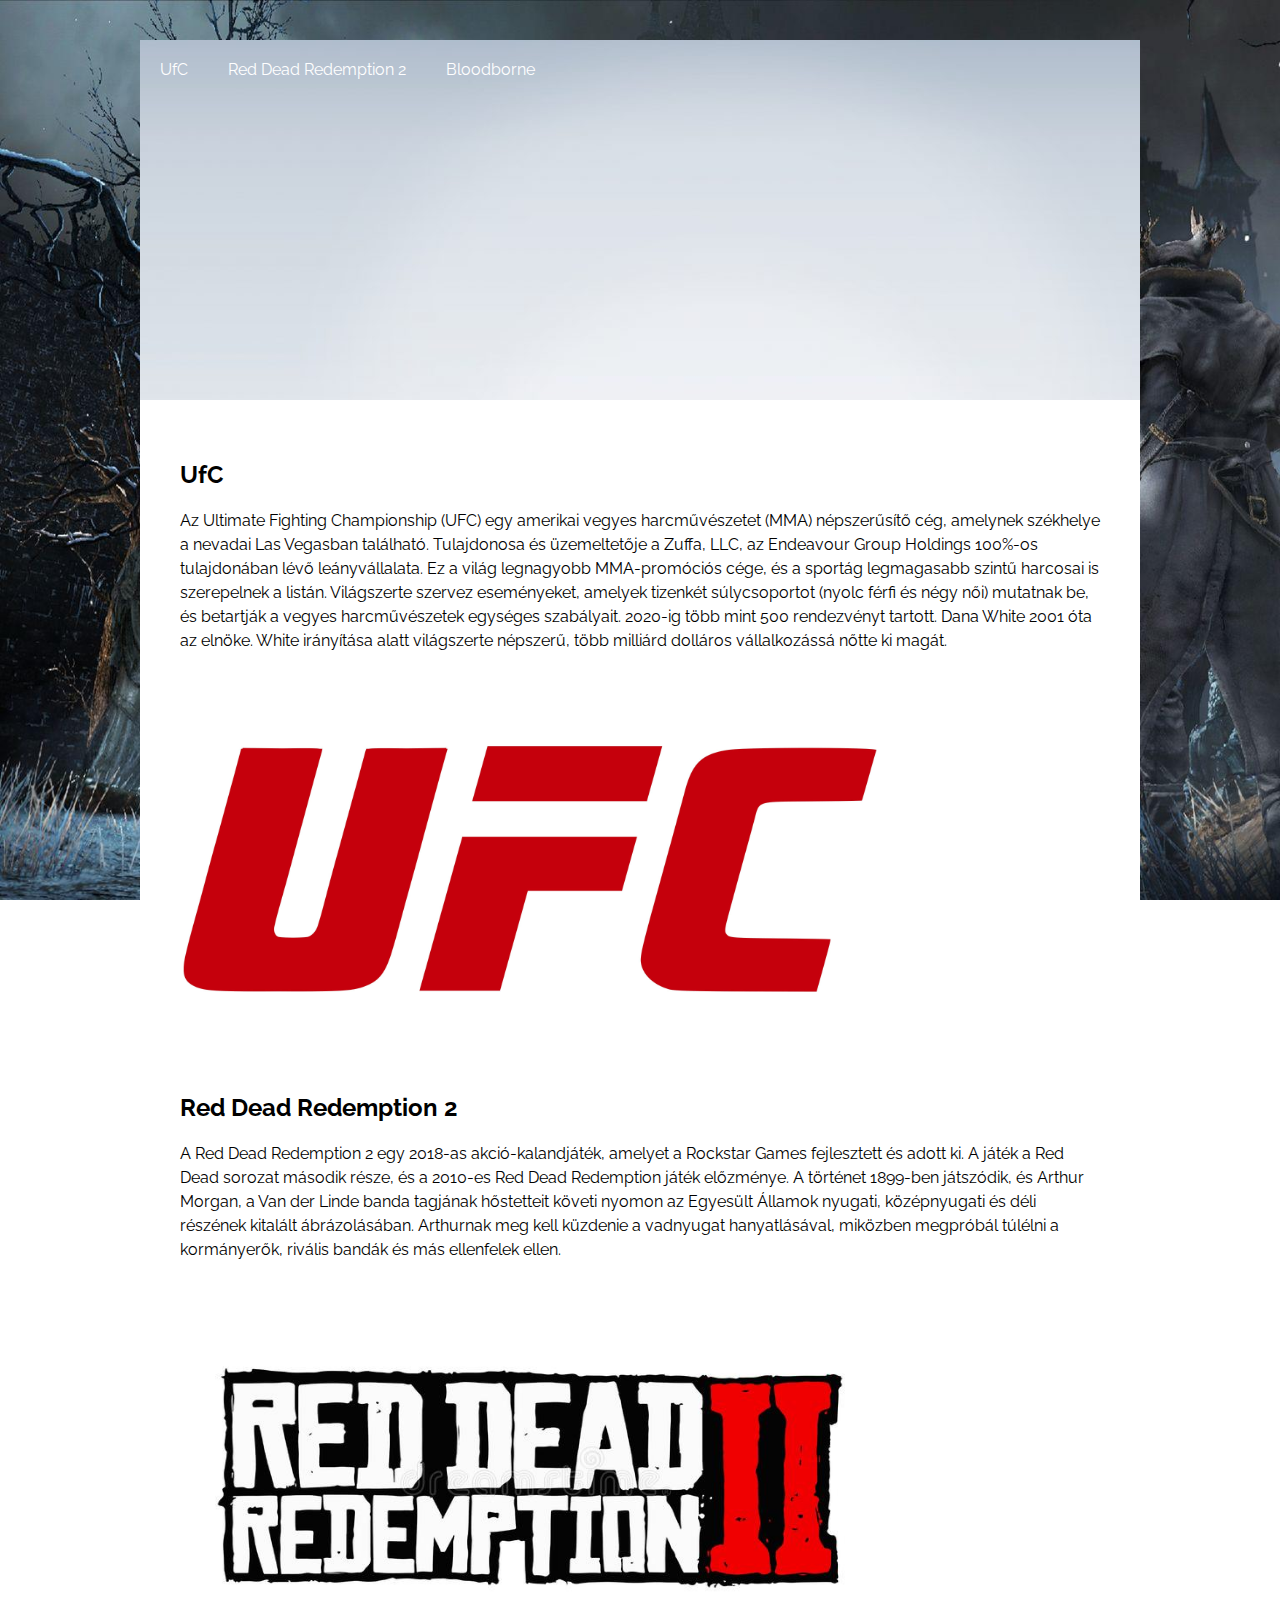
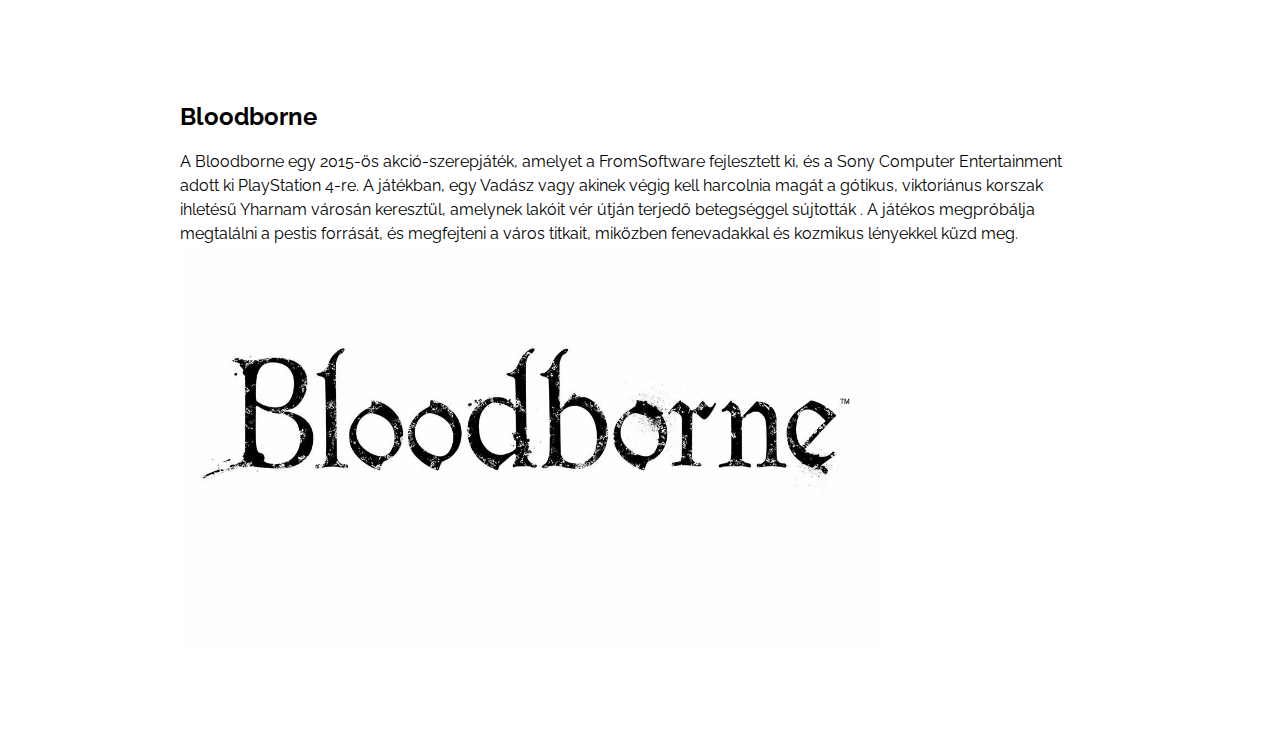
<file: Jakab Máté/weblap.html>
<!DOCTYPE html>
<html lang="en">
<head>
    <meta charset="UTF-8">
    <meta http-equiv="X-UA-Compatible" content="IE=edge">
    <meta name="viewport" content="width=device-width, initial-scale=1.0">
    <link rel="stylesheet" href="css/style.css">
    <title></title>
</head>
<body>
    <div class="wrapper">
                        <header>

                            <nav>
                                <ul>
                                    <li><a href="#UFC">UfC</a></li>
                                    <li><a href="#Red Dead Redemption">Red Dead Redemption 2</a></li>
                                     <li><a href="#Bloodborne">Bloodborne</a></li>
                                </ul>
                            </nav>

                        </header>
                    <main>
                        <h2>UfC</h2>
                    <p id="UFC">Az Ultimate Fighting Championship (UFC) egy amerikai vegyes harcművészetet (MMA) népszerűsítő cég, amelynek székhelye a nevadai Las Vegasban található. Tulajdonosa és üzemeltetője a Zuffa, LLC, az Endeavour Group Holdings 100%-os tulajdonában lévő leányvállalata. Ez a világ legnagyobb MMA-promóciós cége, és a sportág legmagasabb szintű harcosai is szerepelnek a listán. Világszerte szervez eseményeket, amelyek tizenkét súlycsoportot (nyolc férfi és négy női) mutatnak be, és betartják a vegyes harcművészetek egységes szabályait. 2020-ig több mint 500 rendezvényt tartott. Dana White 2001 óta az elnöke. White irányítása alatt világszerte népszerű, több milliárd dolláros vállalkozássá nőtte ki magát.</p>
                    <img src="pics/UFC.jpg" width="700px" height="400px">

                   <h2>Red Dead Redemption 2</h2>
                    <p id="Red Dead Redemption">A Red Dead Redemption 2 egy 2018-as akció-kalandjáték, amelyet a Rockstar Games fejlesztett és adott ki. A játék a Red Dead sorozat második része, és a 2010-es Red Dead Redemption játék előzménye. A történet 1899-ben játszódik, és Arthur Morgan, a Van der Linde banda tagjának hőstetteit követi nyomon az Egyesült Államok nyugati, középnyugati és déli részének kitalált ábrázolásában. Arthurnak meg kell küzdenie a vadnyugat hanyatlásával, miközben megpróbál túlélni a kormányerők, rivális bandák és más ellenfelek ellen.</p>
                        <img src="pics/RDR2.jpg" width="700px" height="400px">
                        
                    <h2>Bloodborne</h2>
                    <p id="Bloodborne">A Bloodborne egy 2015-ös akció-szerepjáték, amelyet a FromSoftware fejlesztett ki, és a Sony Computer Entertainment adott ki PlayStation 4-re. A játékban, egy Vadász vagy akinek végig kell harcolnia magát a gótikus, viktoriánus korszak ihletésű Yharnam városán keresztül, amelynek lakóit vér útján terjedő betegséggel sújtották . A játékos megpróbálja megtalálni a pestis forrását, és megfejteni a város titkait, miközben fenevadakkal és kozmikus lényekkel küzd meg.
                        <img src="pics/bloodbornelogo.jpg" width="700px" height="400px">
                    
                    </p>
                    </main>
    
</body>
</html>
</file>
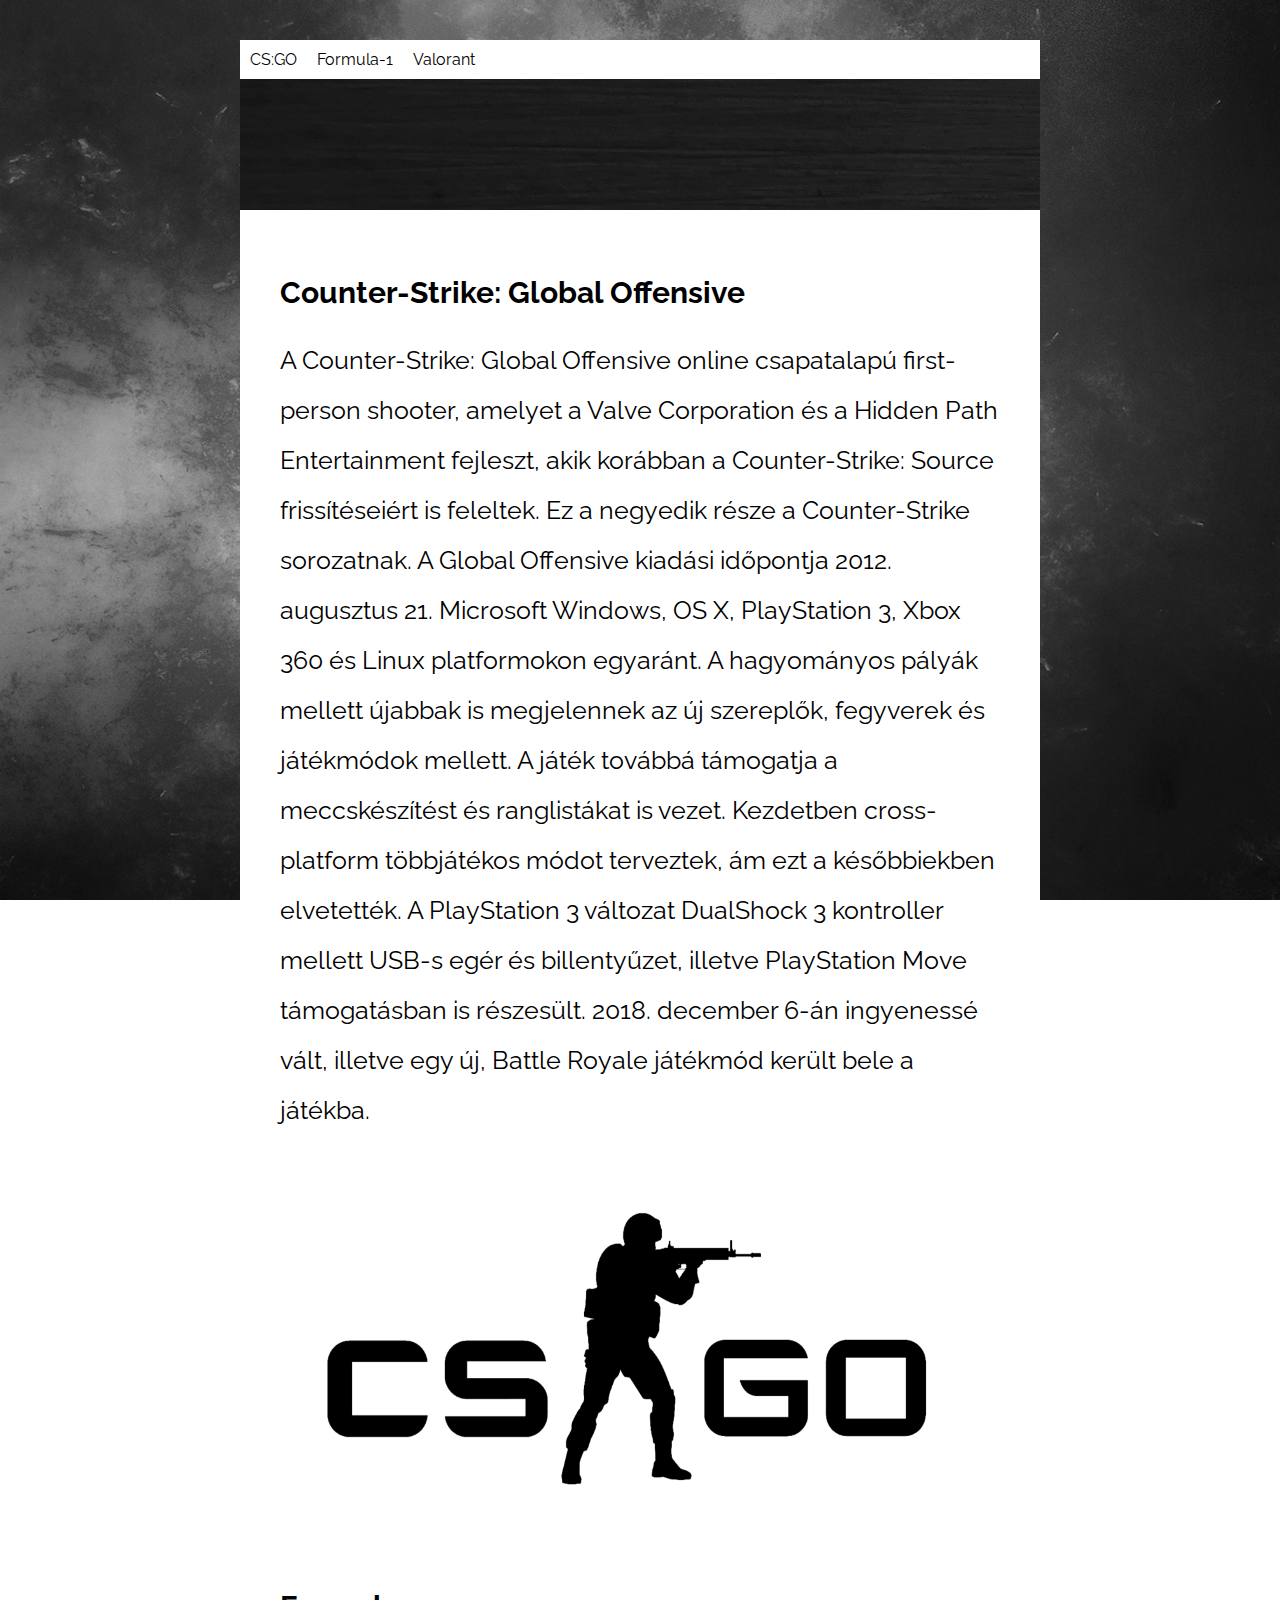
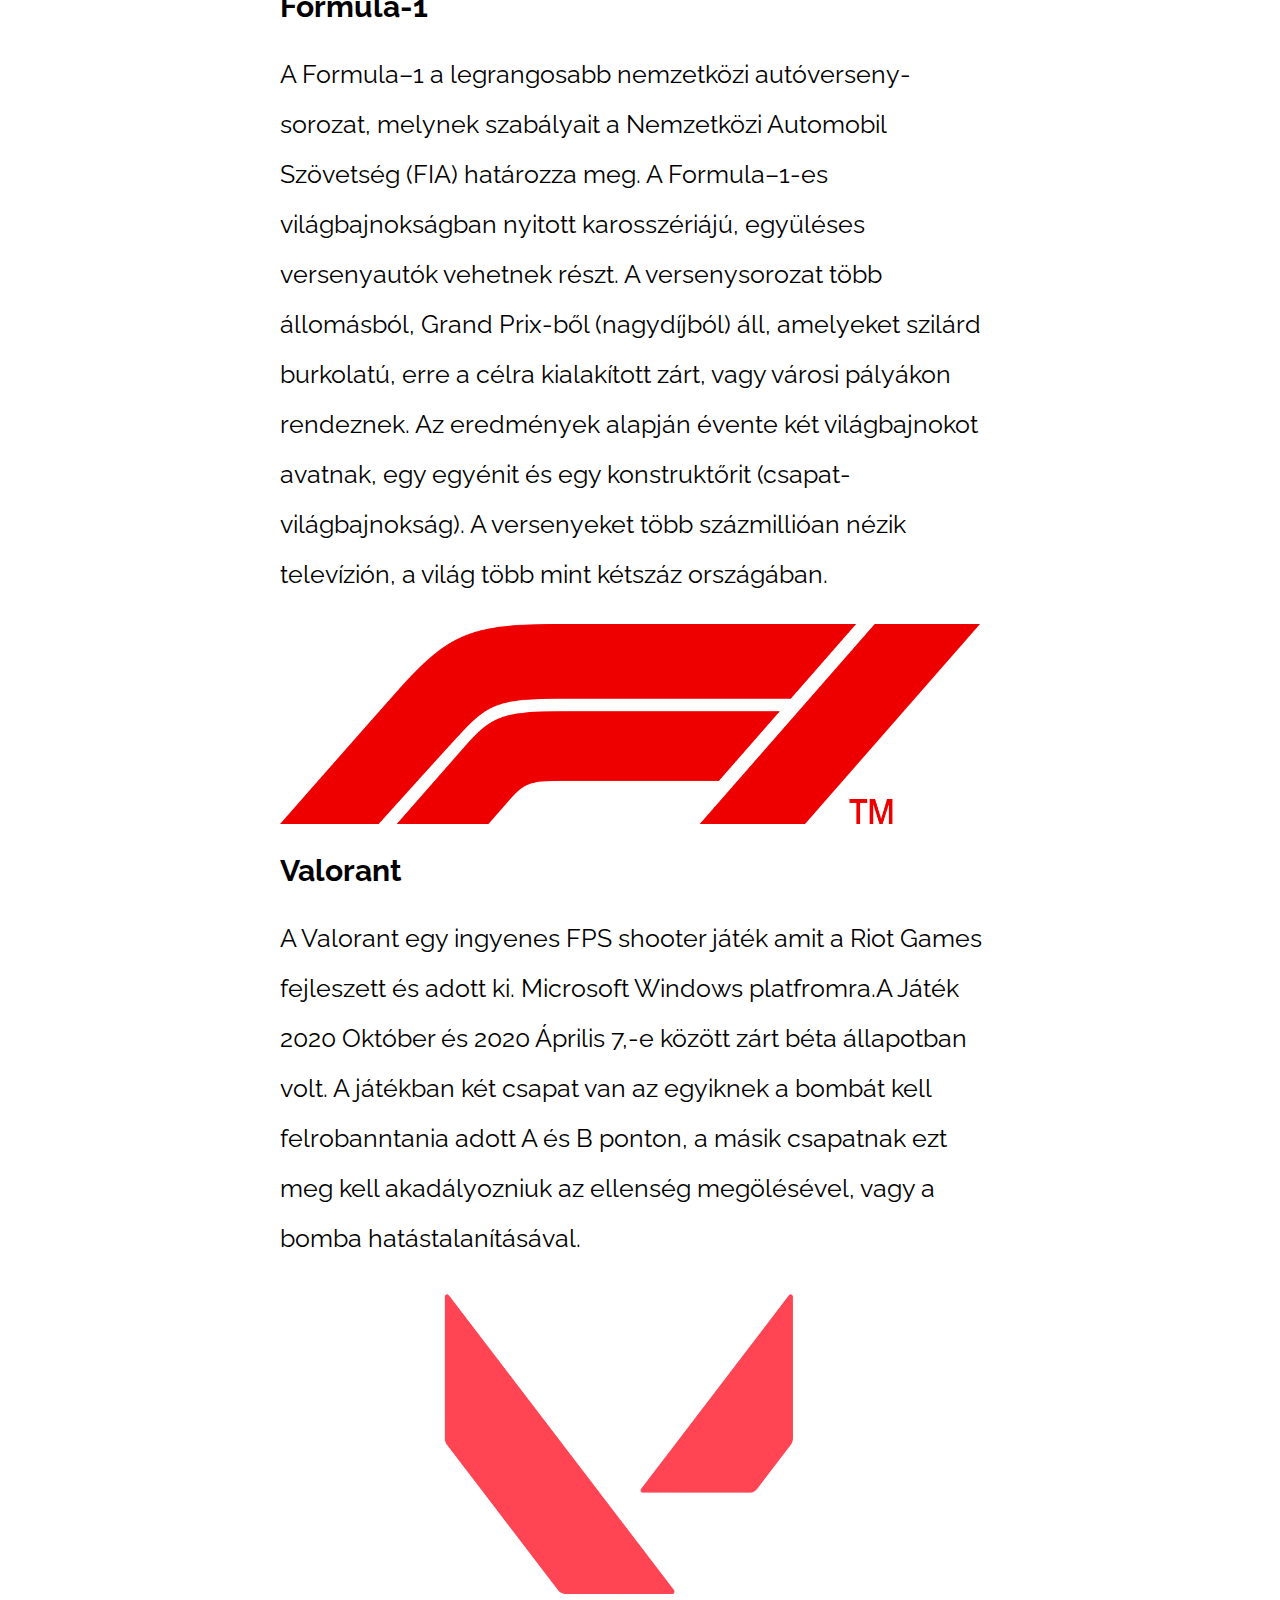
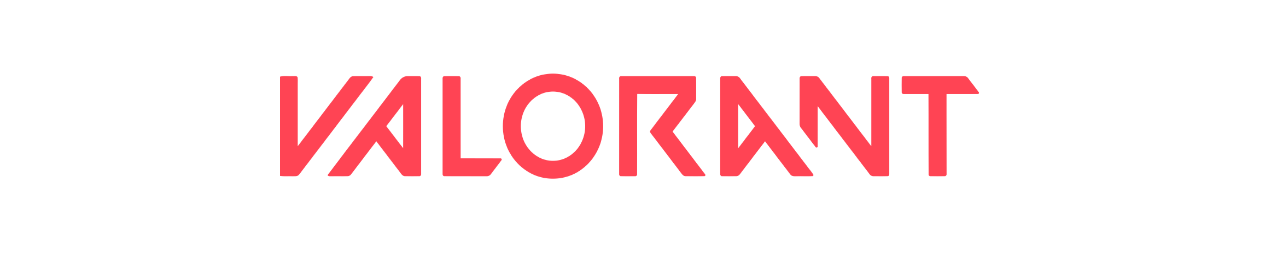
<file: Ádám/kozos.html>
<!DOCTYPE html>
<html lang="hu">
<head>
    <meta charset="UTF-8">
    <meta http-equiv="X-UA-Compatible" content="IE=edge">
    <meta name="viewport" content="width=device-width, initial-scale=1.0">
    <title>Közös Kedvenc</title>
    <link rel="stylesheet" href="css/kozos.css">
</head>
<body>
    <div class="wrapper">
        <header>
            <nav>
                <ul>
                    <li><a href="#CS:GO">CS:GO</a></li>
                    <li><a href="#Formula-1">Formula-1</a></li>
                    <li><a href="#Valorant">Valorant</a></li>
                    
            </nav>    
                </ul>

            </header>
            <main>
                <h2>Counter-Strike: Global Offensive</h2>
                <p id="CS:GO">A Counter-Strike: Global Offensive online csapatalapú first-person shooter, amelyet a Valve Corporation és a Hidden Path Entertainment fejleszt, akik korábban a Counter-Strike: Source frissítéseiért is feleltek. Ez a negyedik része a Counter-Strike sorozatnak. A Global Offensive kiadási időpontja 2012. augusztus 21. Microsoft Windows, OS X, PlayStation 3, Xbox 360 és Linux platformokon egyaránt. A hagyományos pályák mellett újabbak is megjelennek az új szereplők, fegyverek és játékmódok mellett. A játék továbbá támogatja a meccskészítést és ranglistákat is vezet. Kezdetben cross-platform többjátékos módot terveztek, ám ezt a későbbiekben elvetették. A PlayStation 3 változat DualShock 3 kontroller mellett USB-s egér és billentyűzet, illetve PlayStation Move támogatásban is részesült. 2018. december 6-án ingyenessé vált, illetve egy új, Battle Royale játékmód került bele a játékba.</p>
                <img src="pics/csgo6.png" width="700px" height="400px">

                <h2>Formula-1</h2>
                <p id="Formula-1" >A Formula–1  a legrangosabb nemzetközi autóverseny-sorozat, melynek szabályait a Nemzetközi Automobil Szövetség (FIA) határozza meg. A Formula–1-es világbajnokságban nyitott karosszériájú, együléses versenyautók vehetnek részt. A versenysorozat több állomásból, Grand Prix-ből (nagydíjból) áll, amelyeket szilárd burkolatú, erre a célra kialakított zárt, vagy városi pályákon rendeznek. Az eredmények alapján évente két világbajnokot avatnak, egy egyénit és egy konstruktőrit (csapat-világbajnokság). A versenyeket több százmillióan nézik televízión, a világ több mint kétszáz országában.</p>
                <img src="pics/f1logo2.png" width="700px" height="200px">
  

                <h2>Valorant</h2>
                <p id="Valorant">A Valorant egy ingyenes FPS shooter játék amit a Riot Games fejleszett és adott ki. Microsoft Windows platfromra.A Játék 2020 Október és 2020 Április 7,-e között zárt béta állapotban volt. A játékban két csapat van az egyiknek a bombát kell felrobanntania adott A és B ponton, a másik csapatnak ezt meg kell akadályozniuk az ellenség megölésével, vagy a bomba hatástalanításával.</p>
                <img src="pics/valorant2.png" width="700px" height="500px">

                

               

                   
    
</body>
</html>
</file>
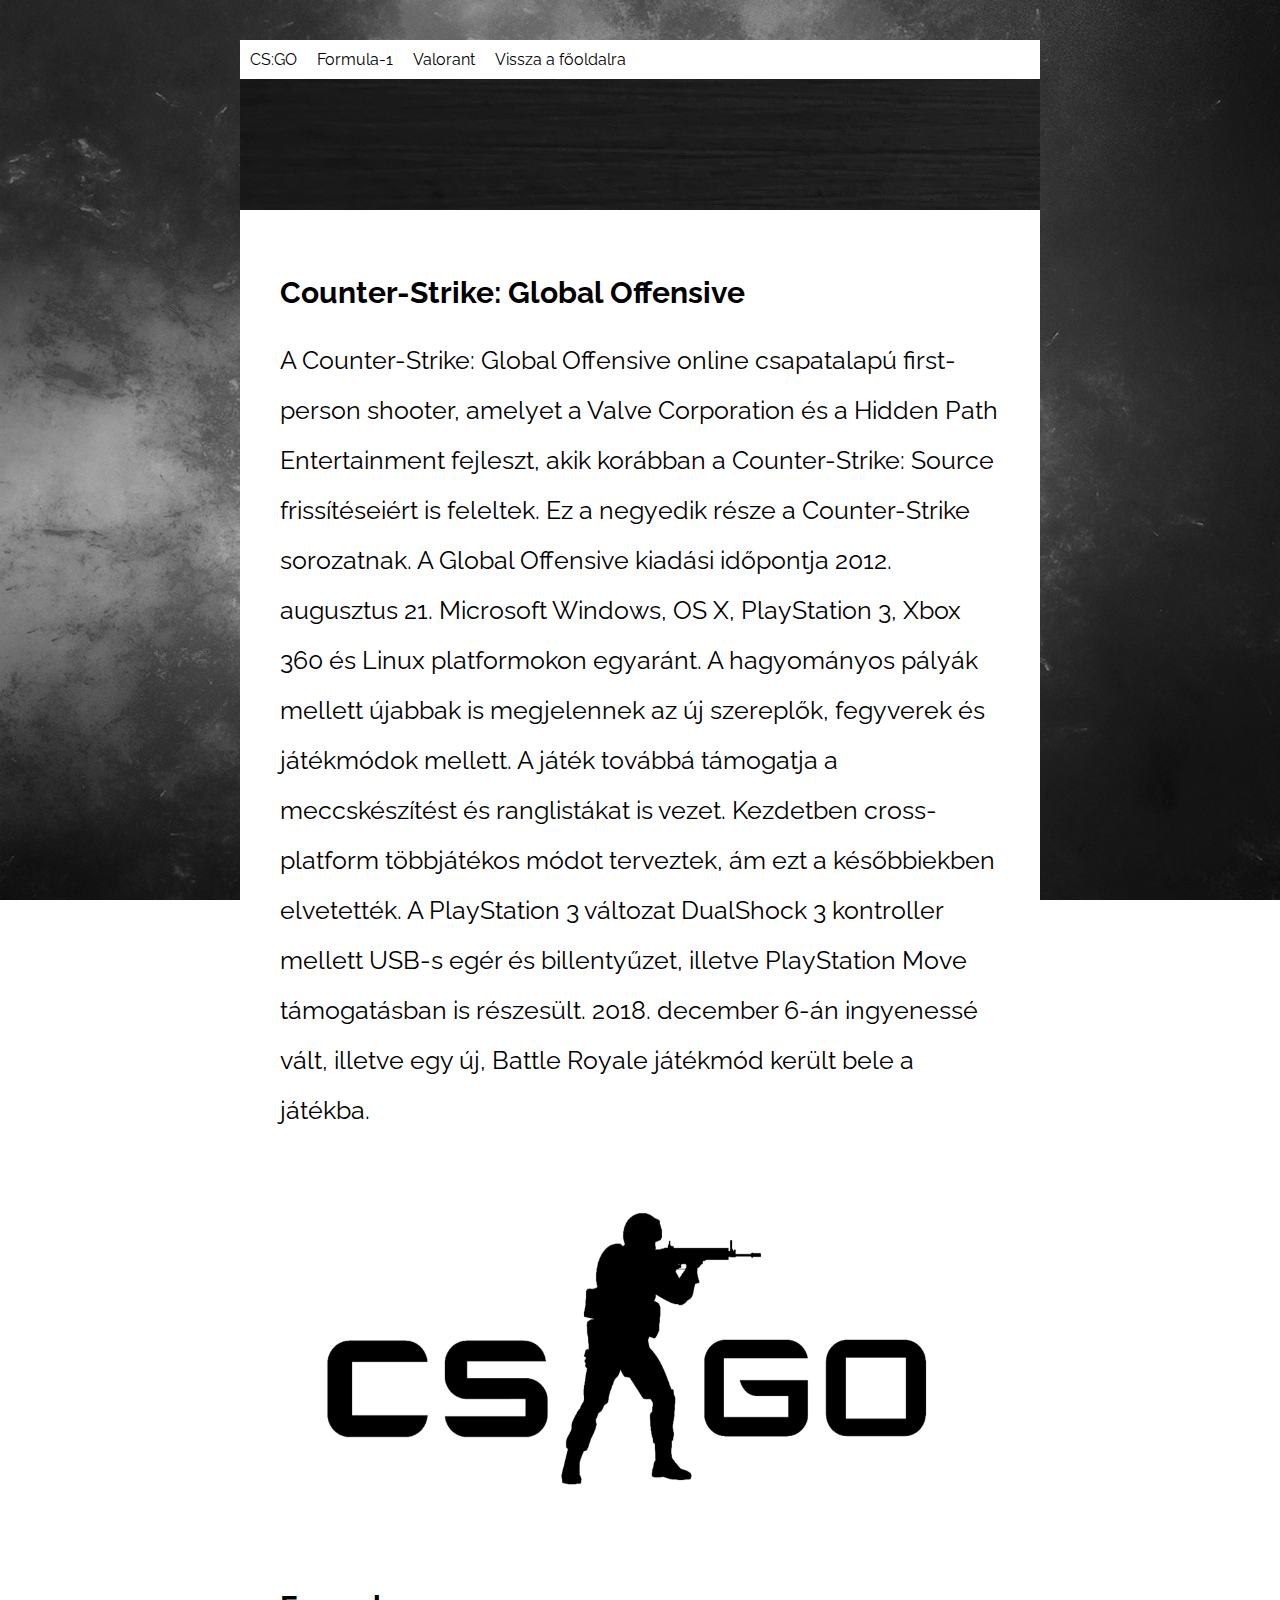
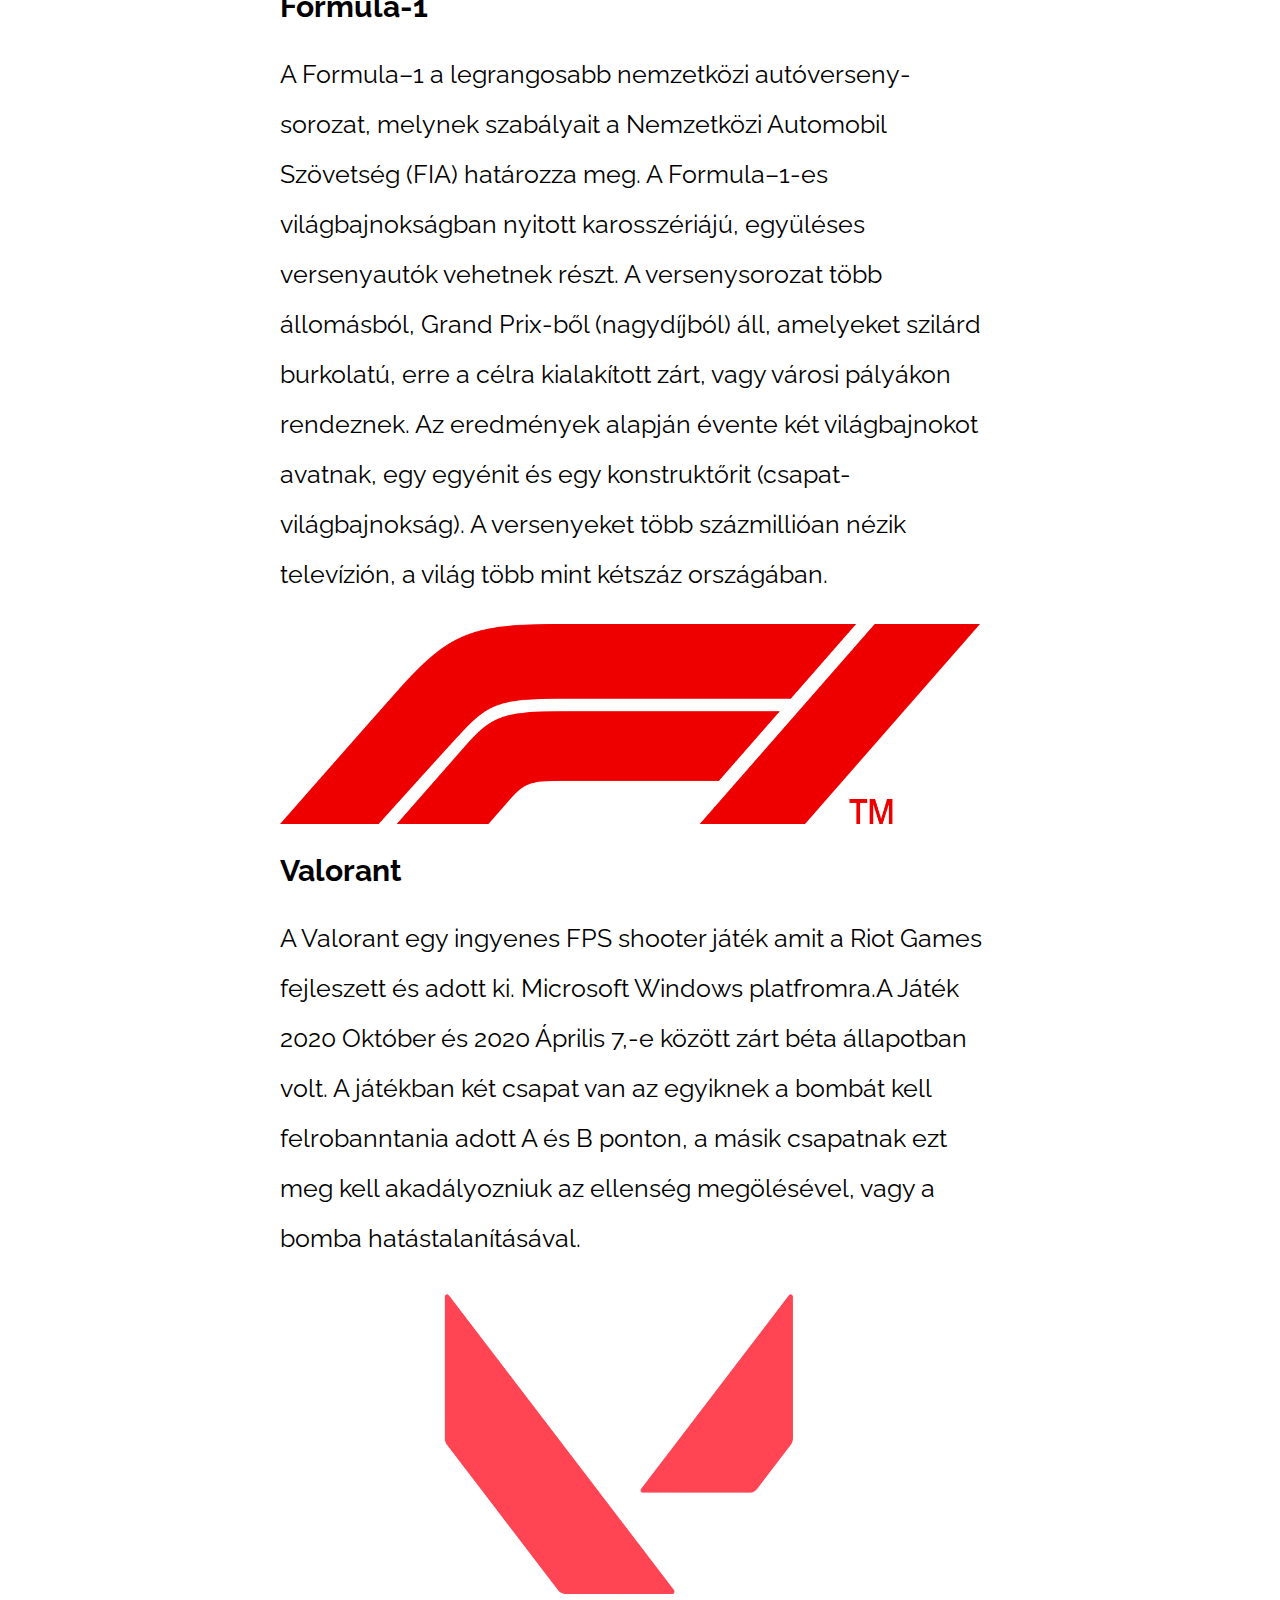
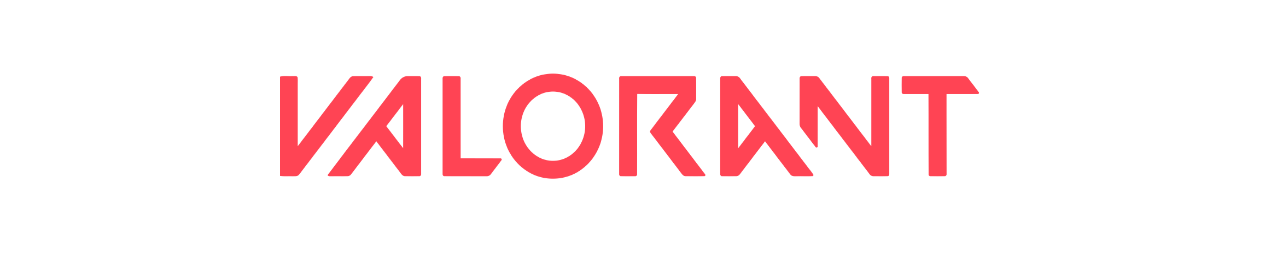
<file: Projektmunka/adam/kozos.html>
<!DOCTYPE html>
<html lang="hu">
<head>
    <meta charset="UTF-8">
    <meta http-equiv="X-UA-Compatible" content="IE=edge">
    <meta name="viewport" content="width=device-width, initial-scale=1.0">
    <title>Közös Kedvenc</title>
    <link rel="stylesheet" href="css/kozos.css">
</head>
<body>
    <div class="wrapper">
        <header>
            <nav>
                <ul>
                    <li><a href="#CS:GO">CS:GO</a></li>
                    <li><a href="#Formula-1">Formula-1</a></li>
                    <li><a href="#Valorant">Valorant</a></li>
                    <li><a href="../index.html">Vissza a főoldalra</a></li>
                    
            </nav>    
                </ul>

            </header>
            <main>
                <h2>Counter-Strike: Global Offensive</h2>
                <p id="CS:GO">A Counter-Strike: Global Offensive online csapatalapú first-person shooter, amelyet a Valve Corporation és a Hidden Path Entertainment fejleszt, akik korábban a Counter-Strike: Source frissítéseiért is feleltek. Ez a negyedik része a Counter-Strike sorozatnak. A Global Offensive kiadási időpontja 2012. augusztus 21. Microsoft Windows, OS X, PlayStation 3, Xbox 360 és Linux platformokon egyaránt. A hagyományos pályák mellett újabbak is megjelennek az új szereplők, fegyverek és játékmódok mellett. A játék továbbá támogatja a meccskészítést és ranglistákat is vezet. Kezdetben cross-platform többjátékos módot terveztek, ám ezt a későbbiekben elvetették. A PlayStation 3 változat DualShock 3 kontroller mellett USB-s egér és billentyűzet, illetve PlayStation Move támogatásban is részesült. 2018. december 6-án ingyenessé vált, illetve egy új, Battle Royale játékmód került bele a játékba.</p>
                <img src="pics/csgo6.png" width="700px" height="400px">

                <h2>Formula-1</h2>
                <p id="Formula-1" >A Formula–1  a legrangosabb nemzetközi autóverseny-sorozat, melynek szabályait a Nemzetközi Automobil Szövetség (FIA) határozza meg. A Formula–1-es világbajnokságban nyitott karosszériájú, együléses versenyautók vehetnek részt. A versenysorozat több állomásból, Grand Prix-ből (nagydíjból) áll, amelyeket szilárd burkolatú, erre a célra kialakított zárt, vagy városi pályákon rendeznek. Az eredmények alapján évente két világbajnokot avatnak, egy egyénit és egy konstruktőrit (csapat-világbajnokság). A versenyeket több százmillióan nézik televízión, a világ több mint kétszáz országában.</p>
                <img src="pics/f1logo2.png" width="700px" height="200px">
  

                <h2>Valorant</h2>
                <p id="Valorant">A Valorant egy ingyenes FPS shooter játék amit a Riot Games fejleszett és adott ki. Microsoft Windows platfromra.A Játék 2020 Október és 2020 Április 7,-e között zárt béta állapotban volt. A játékban két csapat van az egyiknek a bombát kell felrobanntania adott A és B ponton, a másik csapatnak ezt meg kell akadályozniuk az ellenség megölésével, vagy a bomba hatástalanításával.</p>
                <img src="pics/valorant2.png" width="700px" height="500px">

                

               

                   
    
</body>
</html>
</file>
<file: Jakab Máté/css/style.css>
@import url('https://fonts.googleapis.com/css?family=Raleway:400,700&display=swap');
body {
    margin: 0;
    background: url('../pics/bloodborne.jpg') fixed;
    background-size: cover;
    font-family: 'Raleway', sans-serif
}

* {
    box-sizing: border-box
}
.wrapper {
    max-width: 1000px;
    margin: 40px auto;
}

header{
    background: url('../pics/white.jpg') no-repeat;
    height: 360px;

}

nav{
    background: rgba(rgb(189, 54, 54) alpha)
}

nav a{
    color: white;
    text-decoration: none;
    padding: 20px;
    display: block;
}

nav a:hover{
    background: rgba(155, 0, 8, 0.8);
}

nav::after{
    content: '';
    clear: both;
    display: table;
}

nav ul{
    list-style: none;
    padding: 0; 
    margin: 0;
}

nav ul li{
    float: left;
}

main{
    background: white;
    padding: 40px;
}

main p{
    line-height: 1.5;
}
</file>
<file: Ádám/css/kozos.css>
@import url('https://fonts.googleapis.com/css?family=Raleway:400,700&display=swap');
body {
    margin: 0;
    background: url('../pics/back.png') fixed;
    background-size: cover;
    font-family: 'Raleway', sans-serif

     }

    * {
        box-sizing: border-box
    }
    .wrapper{
        max-width: 800px;
        margin: 40px auto;
    
    }

    header{
        background: url(../pics/header3.jpg) no-repeat;
        height: 170px;
           }

           nav{
            background: white;
           }
           
           nav a{
            color: rgb(0, 0, 0);
            text-decoration: none;
            padding: 10px;
            display: block; 
           }
           
           nav a:hover{
            background: rgba(0,0,0,.8);
        }

        nav::after{
            content: '';
            clear: both;
            display: table;
        }
        nav ul{
            list-style: none;
            padding: 0;
            margin: 0;
        }
        nav ul li{
            float: left;
        }
        main{
            background: white;
            padding: 40px;
        }
        main p{
            line-height: 2;
        }
        
        p {
            font-size: 25px;
        }

        h2 {
            font-size: 30px;
        }
</file>
<file: Projektmunka/adam/css/kozos.css>
@import url('https://fonts.googleapis.com/css?family=Raleway:400,700&display=swap');
body {
    margin: 0;
    background: url('../pics/back.png') fixed;
    background-size: cover;
    font-family: 'Raleway', sans-serif

     }

    * {
        box-sizing: border-box
    }
    .wrapper{
        max-width: 800px;
        margin: 40px auto;
    
    }

    header{
        background: url(../pics/header3.jpg) no-repeat;
        height: 170px;
           }

           nav{
            background: white;
           }
           
           nav a{
            color: rgb(0, 0, 0);
            text-decoration: none;
            padding: 10px;
            display: block; 
           }
           
           nav a:hover{
            background: rgba(0,0,0,.8);
        }

        nav::after{
            content: '';
            clear: both;
            display: table;
        }
        nav ul{
            list-style: none;
            padding: 0;
            margin: 0;
        }
        nav ul li{
            float: left;
        }
        main{
            background: white;
            padding: 40px;
        }
        main p{
            line-height: 2;
        }
        
        p {
            font-size: 25px;
        }

        h2 {
            font-size: 30px;
        }
</file>
